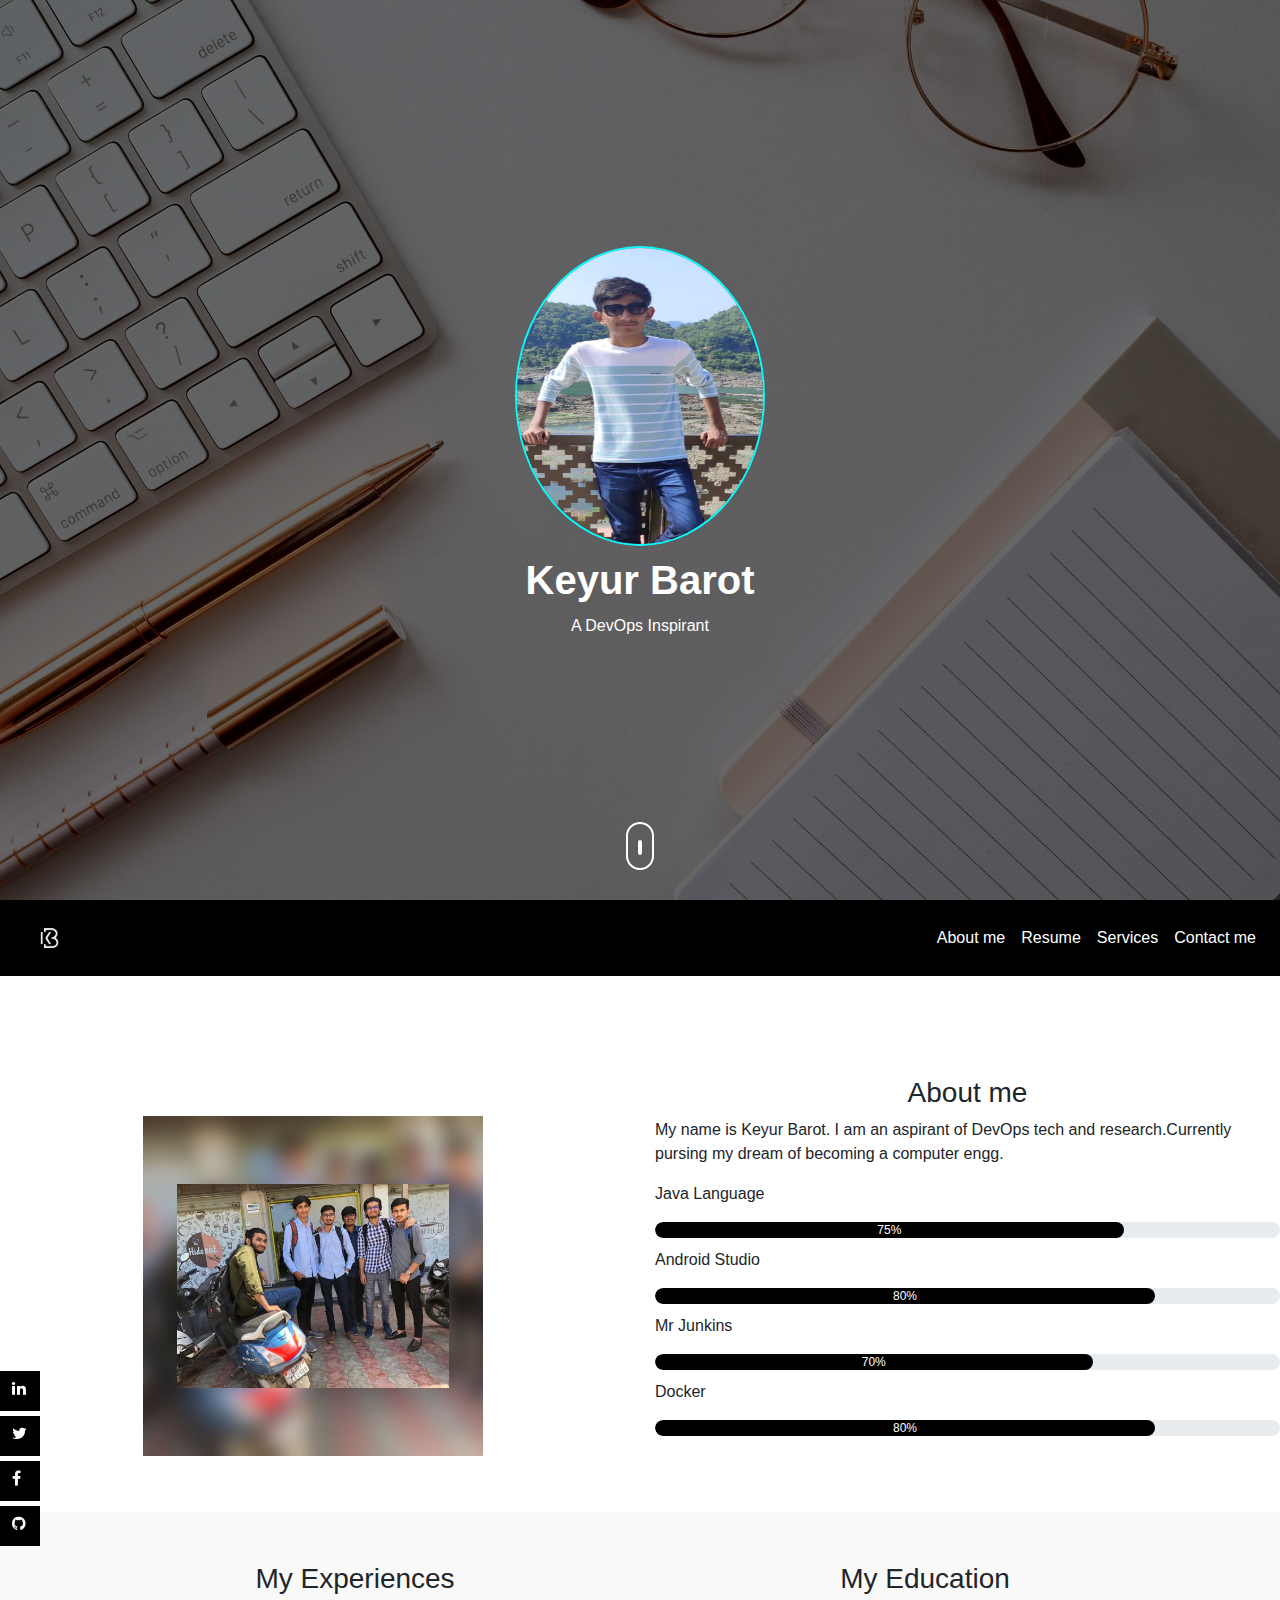
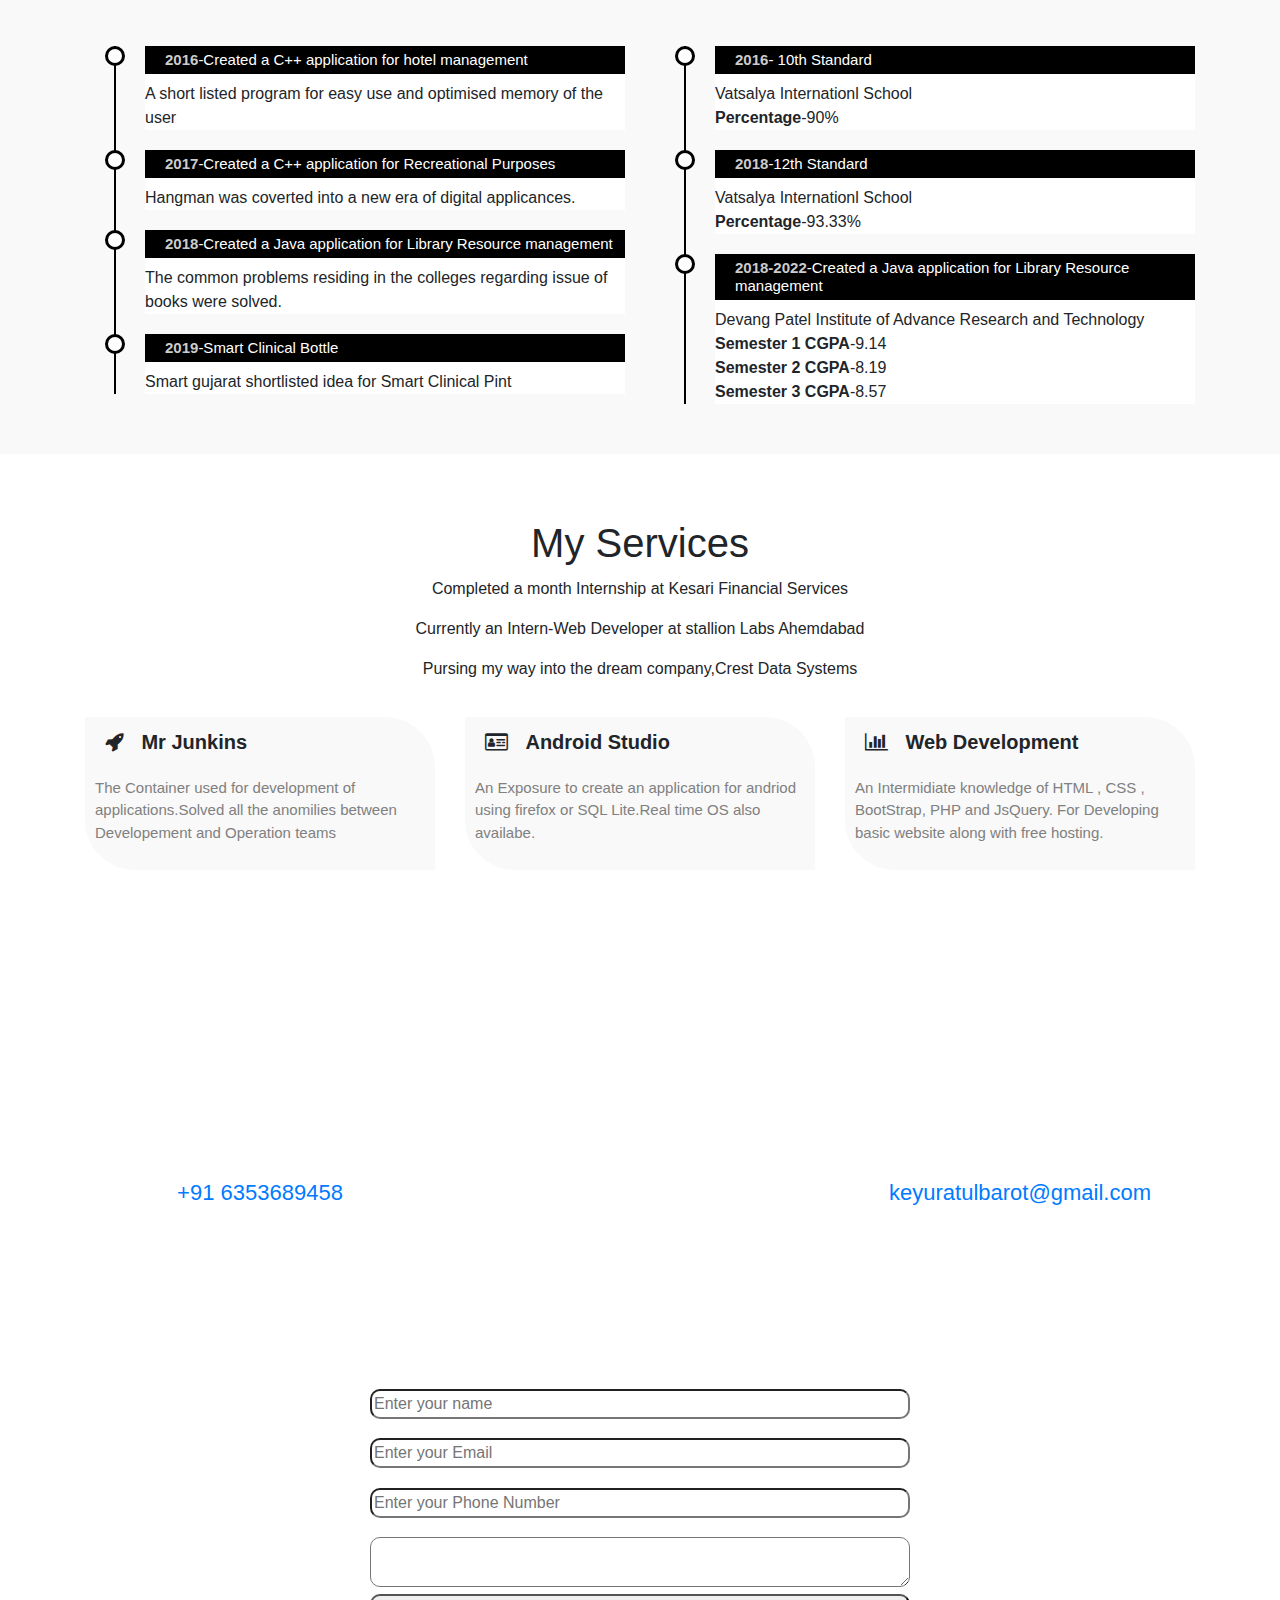
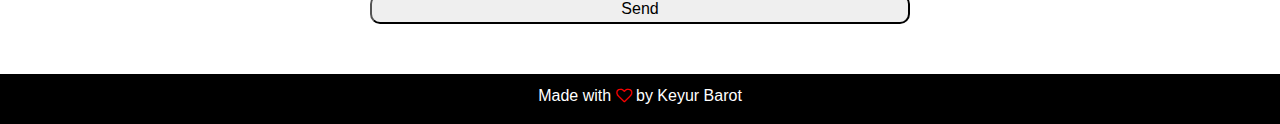
<file: index.html>
<!DOCTYPE html>
<html>
<head>
	<title>	Resume Keyur Barot</title>
	<link rel="stylesheet" type="text/css" href="pot.css">
	<link rel="stylesheet" href="https://stackpath.bootstrapcdn.com/bootstrap/4.5.0/css/bootstrap.min.css">
	<script src="https://code.jquery.com/jquery-3.5.1.slim.min.js" ></script>
<script src="https://cdn.jsdelivr.net/npm/popper.js@1.16.0/dist/umd/popper.min.js"></script>
<script src="https://stackpath.bootstrapcdn.com/bootstrap/4.5.0/js/bootstrap.min.js"></script>
<link rel="stylesheet" type="text/css" href="https://stackpath.bootstrapcdn.com/font-awesome/4.7.0/css/font-awesome.min.css">
</head>
<body>
	<section class="header">
		<div class="text-center">
			<div class="user-box">
				<img src="12.png">
				<h1>
					Keyur Barot
				</h1>
				<p>A DevOps Inspirant </p>
			</div>
		</div>
		<div class="scroll-btn">
			<div class="scroll">
				<a href="#about"><span>  </span></a>
				
			</div>
			
		</div>
	</section>

			</div>
	<section class="user-info">

		<div class="nav-bar">
		<nav class="navbar navbar-expand-lg ">
  <a class="navbar-brand" href="#"><img src="4.jpg"></a>
  <button class="navbar-toggler" type="button" data-toggle="collapse" data-target="#navbarSupportedContent" aria-controls="navbarSupportedContent" aria-expanded="false" aria-label="Toggle navigation">
    <i class="fa fa-bars"></i>

  </button>
  <div class="collapse navbar-collapse" id="navbarSupportedContent">
    <ul class="navbar-nav ml-auto">
      <li class="nav-item">
        <a class="nav-link" href="#about">About me</a>
      </li>
     <li class="nav-item">
        <a class="nav-link" href="#resume">Resume</a>
      </li>
      <li class="nav-item" >
        <a class="nav-link" href="#services">Services</a>
      </li>
      <li class="nav-item">
        <a class="nav-link" href="#contact">Contact me</a>
      </li>
    </ul>
  </div>
</nav>
</div>
<div class=" about" id="about">
	<div class="row">
		<div class="col-md-6 text-center">
			<img src="1.jpg" class="profile-img">
		</div>
		<div class="col-md-6">
			<h3 class="text-center">
				About me
			</h3>
			<p >
				My name is Keyur Barot. I am an aspirant of DevOps tech and research.Currently pursing my dream of 
				becoming a computer engg.
			</p>
			<div class="skillsbar">
				<p>Java Language</p>
				<div class="progress"> 
				
				<div class="progress-bar" style="width:75%"> 
					75%
				</div>
				</div>
				<p>Android Studio</p>
				<div class="progress"> 
				
				<div class="progress-bar" style="width:80%"> 
					80%
				</div>
				</div>
				<p>Mr Junkins</p>
				<div class="progress"> 
				
				<div class="progress-bar" style="width:70%"> 
					70%
				</div>
				</div>
				<p>Docker</p>
				<div class="progress"> 
				
				<div class="progress-bar" style="width:80%"> 
					80%
				</div>
				</div>
			</div>
		</div>
	
	</div>
</div>

	<div class="socialicons">
		<ul>
			<a href=" ">
				<li>
					<i class="fa fa-linkedin">
					</i>
				</li>
				<li>
					<i class="fa fa-twitter">
					</i>
				</li>
				<li>
					<i class="fa fa-facebook">
					</i>
				</li>
				<li>
					<i class="fa fa-github">
					</i>
				</li>
			</a>
		</ul>
		
	</div>
<div class="resume"  id="resume">
	<div class="container">
		<div class="row">
			<div class="col-md-6">
				<h3 class="text-center">
					My Experiences
				</h3>
				<ul class="timeline">
				<li>
					<h4><span>2016</span>-Created a C++ application for hotel management</h4>
					<p>
						A short listed program for easy use and optimised memory of the user
					</p>
				</li>
				<li>
					<h4><span>2017</span>-Created a C++ application for Recreational Purposes</h4>
					<p>
						Hangman was coverted into a new era of digital applicances.
					</p>
				</li>
				<li>
					<h4><span>2018</span>-Created a Java application for Library Resource management</h4>
					<p>
						The common problems residing in the colleges regarding issue of books were solved.
					</p>
				</li>
				<li>
					<h4><span>2019</span>-Smart Clinical Bottle</h4>
					<p>
						Smart gujarat shortlisted idea for Smart Clinical Pint
					</p>
				</li>
				</ul>

			</div>
			<div class="col-md-6">
				<h3 class="text-center">
					My Education
				</h3>
				<ul class="timeline">
				<li>
					<h4><span>2016</span>- 10th Standard</h4>
					<p>
						Vatsalya Internationl School	<br>
						<b>Percentage</b>-90%
					</p>
				</li>
				<li>
					<h4><span>2018</span>-12th Standard</h4>
					<p>
					Vatsalya Internationl School	<br>
						<b>Percentage</b>-93.33%
					</p>
				</li>
				<li>
					<h4><span>2018-2022</span>-Created a Java application for Library Resource management</h4>
					<p>
					Devang Patel Institute of Advance Research and Technology<br>
						<b>Semester 1</b>
						<b>CGPA</b>-9.14<br>
						<b>Semester 2</b>
						<b>CGPA</b>-8.19<br>
						<b>Semester 3</b>
						<b>CGPA</b>-8.57
					</p>

				</li>
				</ul>

			</div>
		</div>
	</div>
</div>

<div class="services" id="services">
	<div class="container">
		<h1 class="text-center">My Services
		</h1>
		<p class="text-center">
			Completed a month Internship at Kesari Financial Services
		</p>
		<p class="text-center">
			Currently an Intern-Web Developer at stallion Labs Ahemdabad
		</p>
		<p class="text-center">
			Pursing my way into the dream company,Crest Data Systems
		</p>
		<div class="row">
			<div class="col-md-4">
				<div class="services-box">
					<i class="fa fa-rocket" ></i>
					<span>
						Mr Junkins
					</span>
					<p>The Container used for development of applications.Solved all the anomilies between Developement and Operation teams</p>
				</div>
				
			</div>
			<div class="col-md-4">
				<div class="services-box">
					<i class="fa fa-id-card-o" ></i>
					<span>
						Android Studio
					</span>
					<p>An Exposure to create an application for andriod using firefox or SQL Lite.Real time OS also availabe.</p>
				</div>
				
			</div>
			<div class="col-md-4">
				<div class="services-box">
					<i class="fa fa-bar-chart" ></i>
					<span>
						Web Development
					</span>
					<p>An Intermidiate knowledge of HTML , CSS , BootStrap, PHP and JsQuery. For Developing basic website along with free hosting.</p>
				</div>
				
			</div>
				
		</div>
	</div>
	
</div>

<div class="contact" id="contact">
	<div class="container text-center">
		<h1>Contact me</h1>
		<p >
				My name is Keyur Barot. I am an aspirant of DevOps tech and research.Currently pursing my dream of 
				becoming a computer engg.
			</p>
			<div class="row">
				<div class="col-md-4">
					<i class="fa fa-phone"></i>
				<p>	<a href="tel:6353689458">+91 6353689458</a></p>

				</div>
				<div class="col-md-4">
					<i class="fa fa-envelope"></i>
					<p>Keyur Barot</p>
					
				</div>
				<div class="col-md-4">
					<i class="fa fa-internet-explorer"></i>
					<p><a href = "mailto: keyuratulbarot@gmail.com">keyuratulbarot@gmail.com</a></p>
					
				</div>
				
			</div>
			<button type="button" class="btn">
				<a href=" "><i class="fa fa-download "> Resume </i></a>
			</button>
			<button type="button" class="btn">
				<a href=" "><i class="fa fa-rocket"> Hire me</i></a>
			</button>
			<div class="container text-center">
			<div class="contact-form">
				<h1>
					Feedback form					
				</h1>
				<div class="txt">
					<form>
					<label>Full Name:</label>
					<input type="text" name="" placeholder="Enter your name" required>
					<label>Email:</label>
					<input type="email" name="" placeholder="Enter your Email" required>
					<label>Phone Number</label>
					<input type="text" name="" placeholder="Enter your Phone Number" required>
					<label>Message</label>
					<textarea></textarea>
				<input type="submit" value="Send" >
			</form>
				</div>
			</div>
		</div>
		</div>
			
		
	<div class="footer text-center">
	<p> Made with <i class="fa fa-heart-o"></i> by Keyur Barot</p>
</div>
</div>

	</section>


</body>
</html>
</file>
<file: pot.css>
html {
  scroll-behavior: smooth;
}

body{
	margin: 0;
	padding: 0;
	border:0;
	width: 100%;
	overflow-x: hidden;
	font-family: sans-serif;
}
.header{
	height: 100vh;
	background:linear-gradient(rgba(0,0,0,0.6),rgba(0,0,0,0.6)),url(10.jpg);
 background-attachment: fixed;
  background-position: center;
  background-repeat: no-repeat;
  background-size: cover;

}
.user-box{

	top: 50%;
	left:50%;
	transform: translate(-50%,-50%);
	position: absolute;
}
.user-box img{
	border-radius: 50%;
	width: 250px;
	border: 2px solid cyan; 
	height: 300px;
}
.user-box h1{
	color: #fff;
	font-weight: bold;
	margin: 10px;
}
.user-box p{
	color: #fff;

}
.scroll-btn{

bottom: 30px;
position: absolute;
left: 50%;
transform: translateX(-50%);
border: 2px solid #fff;
padding: 10px 10px 10px 10px;
border-radius: 30px;
}
.scroll span{
	border:2px solid #fff;
	font-size: 10px;
	border-radius: 30px;

}
.scroll{
	animation: mover 0.6s infinite alternate;
}
@keyframes mover
{
	0%{transform: translateY(0px);}
	100%{transform: translateY(10px);}
}

.about{

	padding-top: 100px;
	margin-bottom: -130px;
}
.profile-img{
	padding: 30px;
	margin: 10px;
	height: 400px;


}
.nav-bar{
	top:0;
	position: sticky;
	z-index: 2;
	
}
.navbar{
	background-color: #000; 

}
.navbar-brand img{
	height: 50px;

}
.nav-bar .fa-bars{
	font-size: 35px;
	color: white;
}
.navbar-toggler{
outline: none !important;
}
.navbar-nav{
	float: right !important;
	
}
.nav-link{
color: white !important;
}

.skills-bar p{
	margin-bottom: 6px;
	font-weight: 600;
}
.progress{
	border-radius: 20px !important;
	margin-bottom: 10px;
}
.progress-bar{
	border-radius: 16px;
	background: black !important;
}

.resume{
	margin-top: -50px;
	padding-top: 50px;
	padding-bottom: 30px;
	background: #f9f9f9;
}
.resume h3{
	margin-bottom: 50px;

}
 .timeline{
 list-style-type: none;
 position: relative; 
}
.timeline:before{
	content: '';
	background: #000;
	display: inline-block;
	position: absolute;
	left: 29px;
	height: 100%;
	width: 2px;
	z-index: 1; 
}
.timeline li{
	margin-top: 20px;
	margin-bottom: 20px;
	margin-left: 20px;
	background: #fff;
}
.timeline li h4{
	background: #000;
	padding: 5px 0 5px 20px;
	font-size: 15px;
	color: white;
}
.timeline li h4 span{
	font-weight: bold;
	color: #ccc;

}
.timeline li:before{
content: '';
	background: #fff;
	display: inline-block;
	position: absolute;
	border-radius: 50%;
	border:3px solid #000;
	left: 20px;
	height: 20px;
	width: 20px;
	z-index: 1; 
}
.services{
	padding-top: 50px;
	padding-bottom: 50px;
}
.services h1{
	margin-top: 15px;
	margin-bottom: 10px;
}
.services-box{
	background:#f9f9f9;
	padding: 10px;
	margin-top: 20px;
	border-top-right-radius: 50px;
	border-bottom-left-radius: 50px;
}
.services-box .fa{
	margin :0 10px;
	font-size: 20px;
}
.services-box span{
	margin:3px;
	font-size: 20px;
	font-weight: bold;
}
.services-box p {
	font-size: 15px;
	margin-top: 20px;
	color:gray;

}
.services-box:hover{
	background:#000;
	color: #fff;
	padding: 10px;
	margin-top: 20px;
	border-top-right-radius: 0px;
	border-bottom-left-radius: 0px;
	border-top-left-radius:50px ;
	border-bottom-right-radius:50px;
	transition: 1s;
}
.services-box:hover p{
	color: #fff;
}
.contact
{
	position: relative;
	padding-top: 50px;
	background:linear-gradient(rgba(0,0,0,0.8),rgba(0,0,0,0.8)),url(5.jpg);
	background-repeat: no-repeat;
	background-position: center;
	background-size: cover;
	background-attachment: fixed;
	color: white;

}
.contact .row{
	padding: 30px 0;
	font-size: 22px;
}
.contact .col-md-4 .fa{
 
 padding: 10px;
 font-size: 40px;
 margin: 10px;
}
.contact .btn{
	padding: 10px 25px 10px 25px;
	margin:5px;
	border-radius: 30px;
	border: 2px solid #fff;
	background: transparent;
}
.contact .btn:focus{
	box-shadow: none !important;

}

.contact .btn a{
	color: white;
}
.contact .btn:hover{
	border:2px solid #000 !important;
	background: #000 !important;
	transition: 0.6s;
}
.contact .btn .fa{
	margin-right: 10px;

	}
	.footer{
		background: black;
		height: 50px;
		margin-top: 50px;
		color:white;
		padding-top: 10px;
	}
	.fa-heart-o{
		color: red;
	}

.socialicons{

		top:50%;
	position: sticky;
	z-index: 1;
	width: 80px;

}
.socialicons ul{
	padding: initial;
}
.socialicons ul li{
	height: 40px;
	width: 40px;
	list-style: none;
	padding-left: 12px;
	padding-top: 6px;
	margin-top: 5px;
	color: #fff;
	background: #000;
}

.socialicons ul li:hover{
	padding-left: 30px;
	width: 80px;
	transition: 1s;

}
.contact-form{
position: relative;
left: 25%;
box-sizing:border-box;
background: transparent;
border-color: black;
border-radius: 10px;
text-align: center;
height: 50%;
width: 50%;
}
.contact-form label{
padding: 12px 18px;
color: white !important;


} 

.contact-form .txt label, .contact-form .txt textarea{
	width: 100%;
	padding: 0;
	margin:0;
}
.contact-form .txt label{
	display: block;
	text-align: left;
	color: #333;
	text-transform: uppercase;
	font-size: 13px;
}
.contact-form input{
	width: 100%;
	border-radius: 10px;
	box-shadow: none;	
	outline: none  !important;
}
.contact-form textarea{

	-webkit-border-radius: 10px;
    -moz-border-radius: 10px;
    border-radius: 10px;
    outline: none !important;
}
.contact-form .btn:focus{
	color:white;
	background:transparent;
	outline: none !important;
	border-color: white;	
}
@media (max-width:990px){
	.navbar-nav{
	width: 100% !important;
	text-align: center !important;
}
}
</file>
